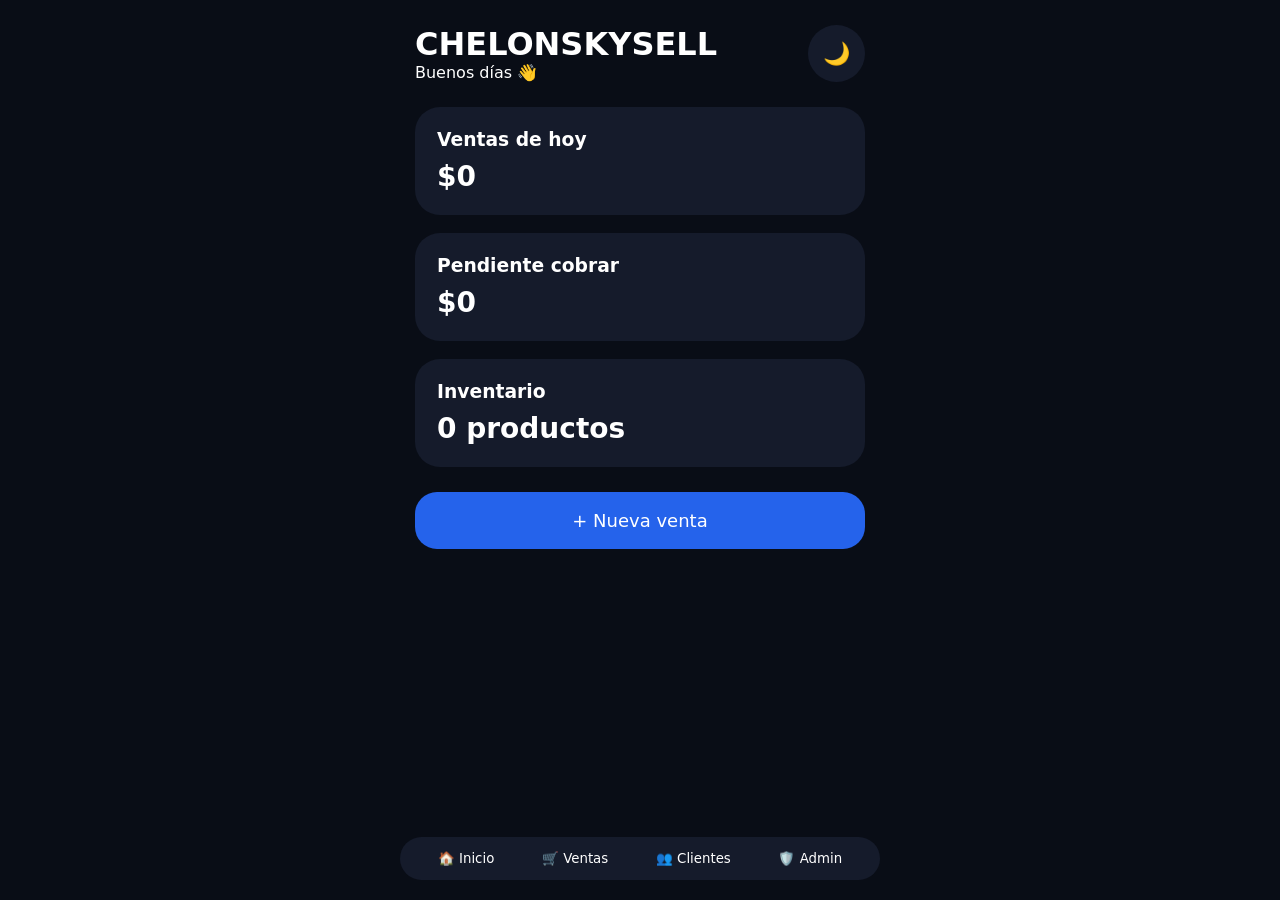
<file: index.html>
<!DOCTYPE html>
<html lang="es">
<head>
<meta charset="UTF-8">
<meta name="viewport" content="width=device-width,initial-scale=1.0">
<title>CHELONSKYSELL</title>
<link rel="stylesheet" href="style.css">
</head>
<body>
<div class="app">
<header class="top">
<div>
<h1>CHELONSKYSELL</h1>
<p id="greeting">Bienvenido 👋</p>
</div>
<button id="themeBtn">🌙</button>
</header>

<section class="cards">
<div class="card"><h3>Ventas de hoy</h3><strong>$0</strong></div>
<div class="card"><h3>Pendiente cobrar</h3><strong>$0</strong></div>
<div class="card"><h3>Inventario</h3><strong>0 productos</strong></div>
</section>

<button class="main-btn">+ Nueva venta</button>

<nav>
<button>🏠 Inicio</button>
<button>🛒 Ventas</button>
<button>👥 Clientes</button>
<button onclick="openAdmin()">🛡️ Admin</button>
</nav>
</div>

<script src="themes.js"></script>
<script src="app.js"></script>
</body>
</html>
</file>
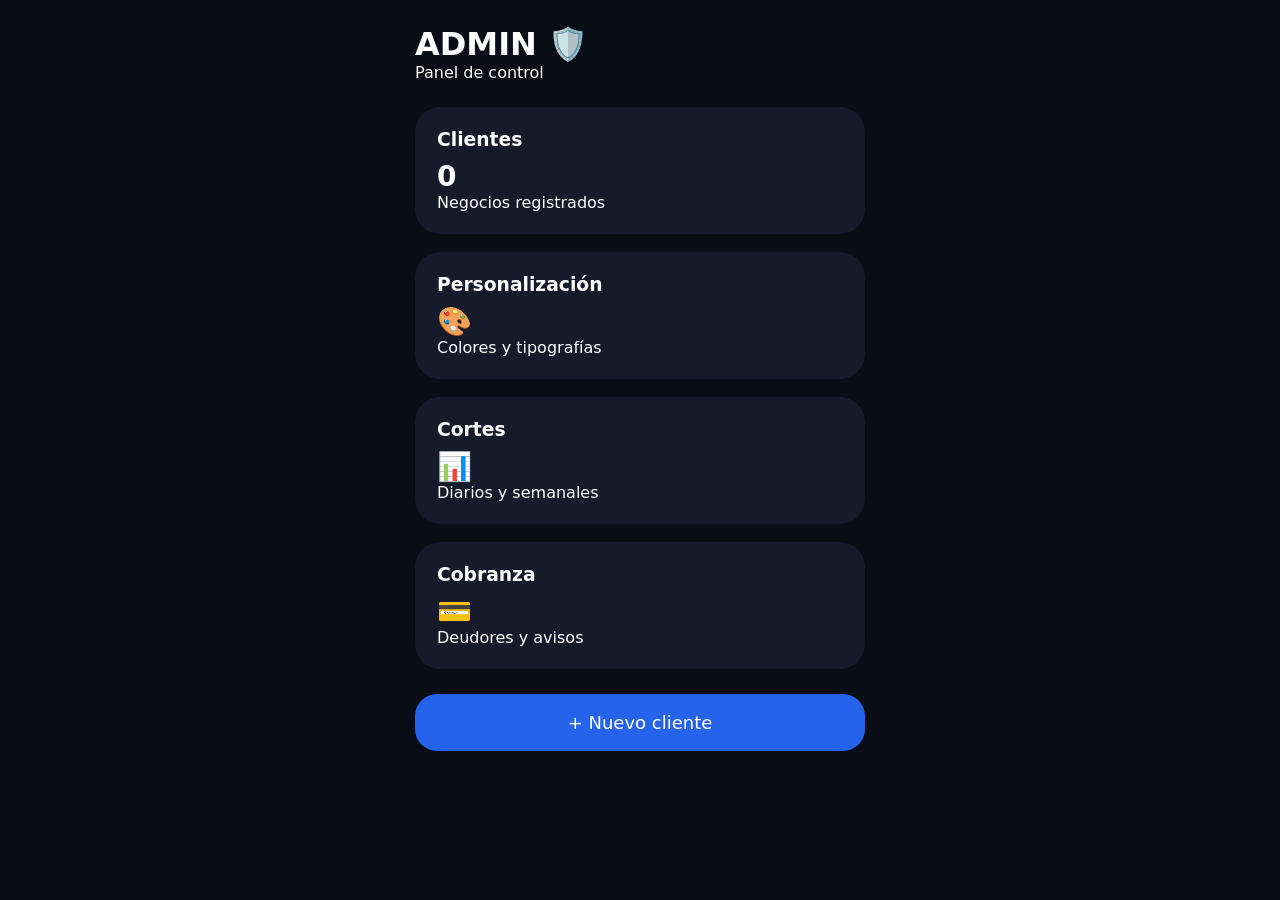
<file: admin.html>
<!DOCTYPE html>
<html lang="es">
<head>
<meta charset="UTF-8">
<meta name="viewport" content="width=device-width,initial-scale=1.0">
<title>Admin CHELONSKYSELL</title>
<link rel="stylesheet" href="style.css">
</head>
<body>
<div class="app">
<header class="top">
<div>
<h1>ADMIN 🛡️</h1>
<p>Panel de control</p>
</div>
</header>

<section class="cards">
<div class="card"><h3>Clientes</h3><strong>0</strong><p>Negocios registrados</p></div>
<div class="card"><h3>Personalización</h3><strong>🎨</strong><p>Colores y tipografías</p></div>
<div class="card"><h3>Cortes</h3><strong>📊</strong><p>Diarios y semanales</p></div>
<div class="card"><h3>Cobranza</h3><strong>💳</strong><p>Deudores y avisos</p></div>
</section>

<button class="main-btn">+ Nuevo cliente</button>
</div>

<script src="themes.js"></script>
<script src="app.js"></script>
</body>
</html>
</file>
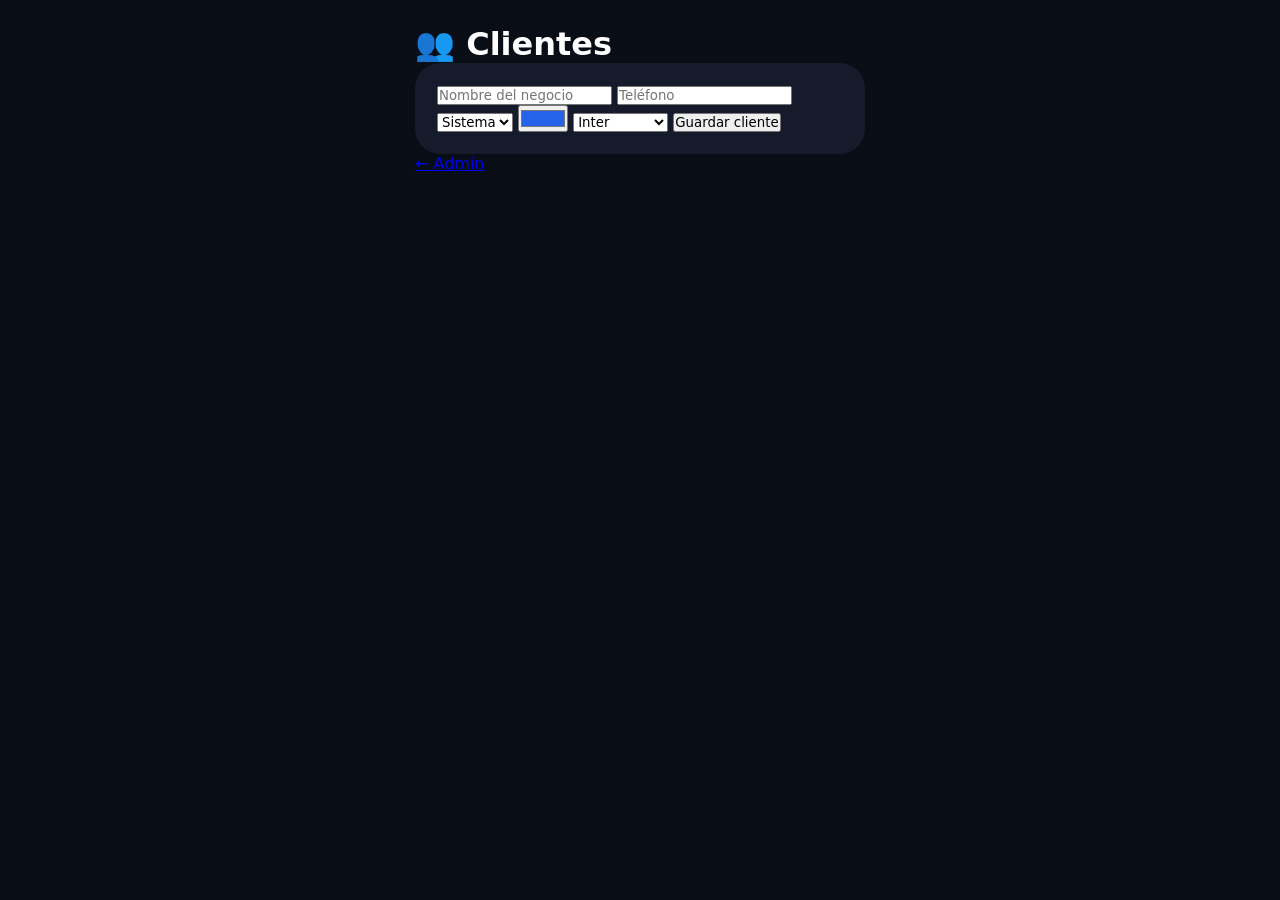
<file: clientes.html>
<!DOCTYPE html>
<html lang="es">
<head>
<meta charset="UTF-8">
<meta name="viewport" content="width=device-width,initial-scale=1">
<title>Clientes</title>
<link rel="stylesheet" href="style.css">
</head>
<body>

<div class="app">

<h1>👥 Clientes</h1>

<div class="card">

<input id="nombre" placeholder="Nombre del negocio">

<input id="telefono" placeholder="Teléfono">

<select id="tema">
<option value="system">Sistema</option>
<option value="light">Claro</option>
<option value="dark">Oscuro</option>
</select>

<input id="color" type="color" value="#2563eb">

<select id="font">
<option>Inter</option>
<option>Poppins</option>
<option>Montserrat</option>
<option>Elegante</option>
</select>

<button onclick="crearCliente()">
Guardar cliente
</button>

</div>

<div id="lista"></div>

<a href="admin.html">← Admin</a>

</div>

<script src="data.js"></script>
<script src="clientes.js"></script>

</body>
</html>
</file>
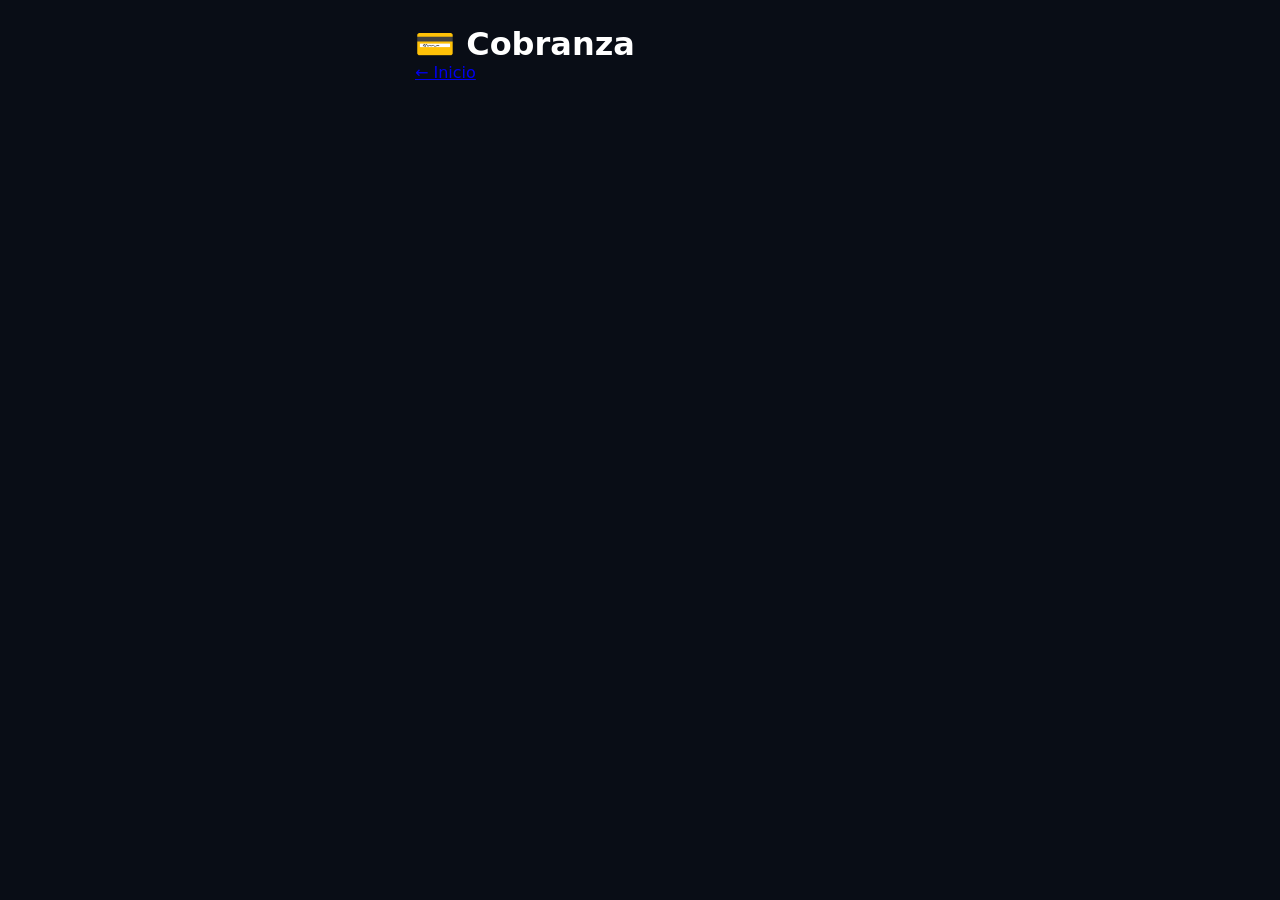
<file: cobranza.html>
<!DOCTYPE html>
<html lang="es">
<head>
<meta charset="UTF-8">
<meta name="viewport" content="width=device-width,initial-scale=1">
<title>Cobranza</title>
<link rel="stylesheet" href="style.css">
</head>

<body>

<div class="app">

<h1>💳 Cobranza</h1>

<div id="lista"></div>

<a href="index.html">← Inicio</a>

</div>


<script src="data.js"></script>
<script src="cobranza.js"></script>

</body>
</html>
</file>
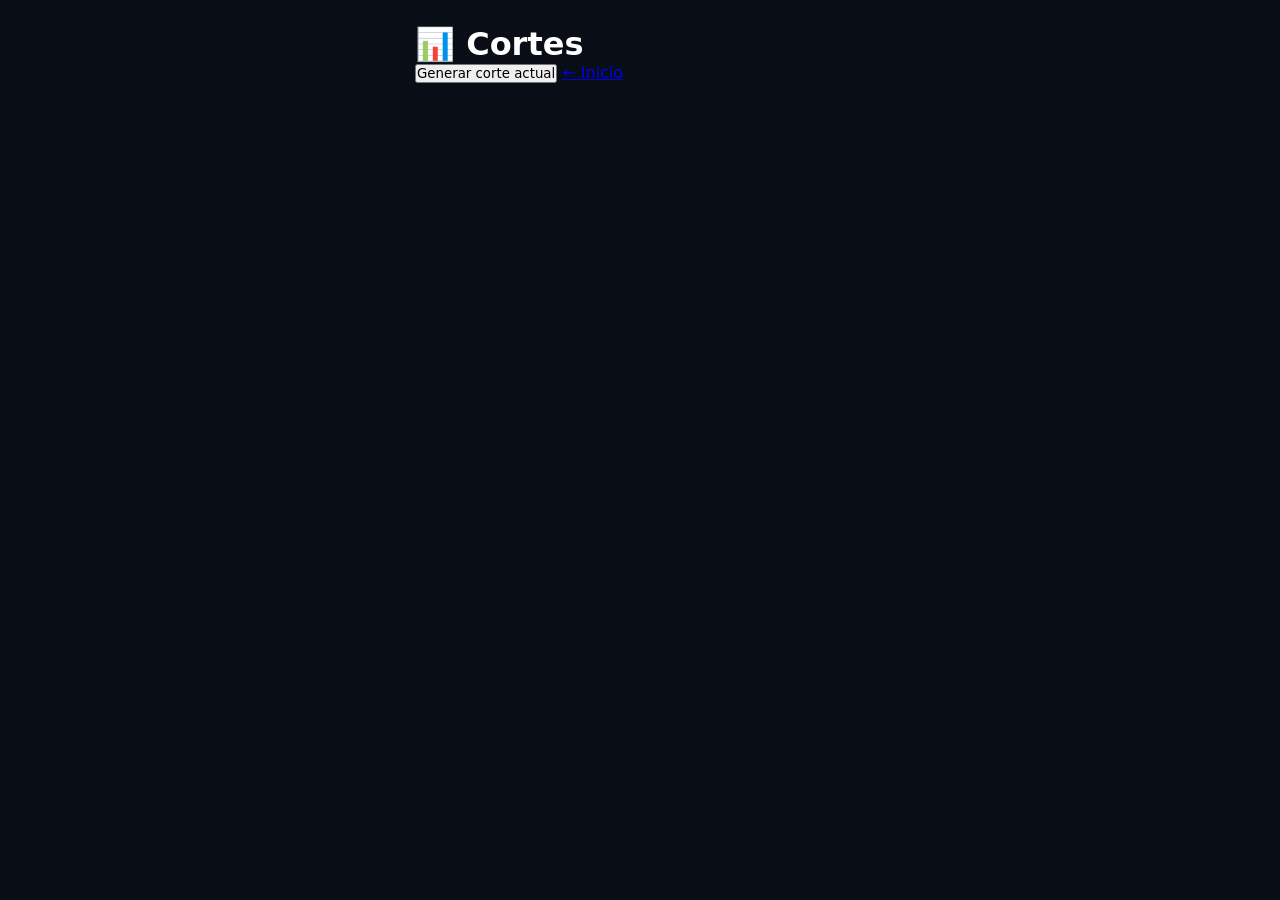
<file: cortes.html>
<!DOCTYPE html>
<html lang="es">
<head>
<meta charset="UTF-8">
<meta name="viewport" content="width=device-width,initial-scale=1">
<title>Cortes</title>
<link rel="stylesheet" href="style.css">
</head>
<body>

<div class="app">

<h1>📊 Cortes</h1>

<div id="reporte"></div>

<button onclick="generarCorte()">
Generar corte actual
</button>

<a href="index.html">← Inicio</a>

</div>

<script src="data.js"></script>
<script src="cortes.js"></script>

</body>
</html>
</file>
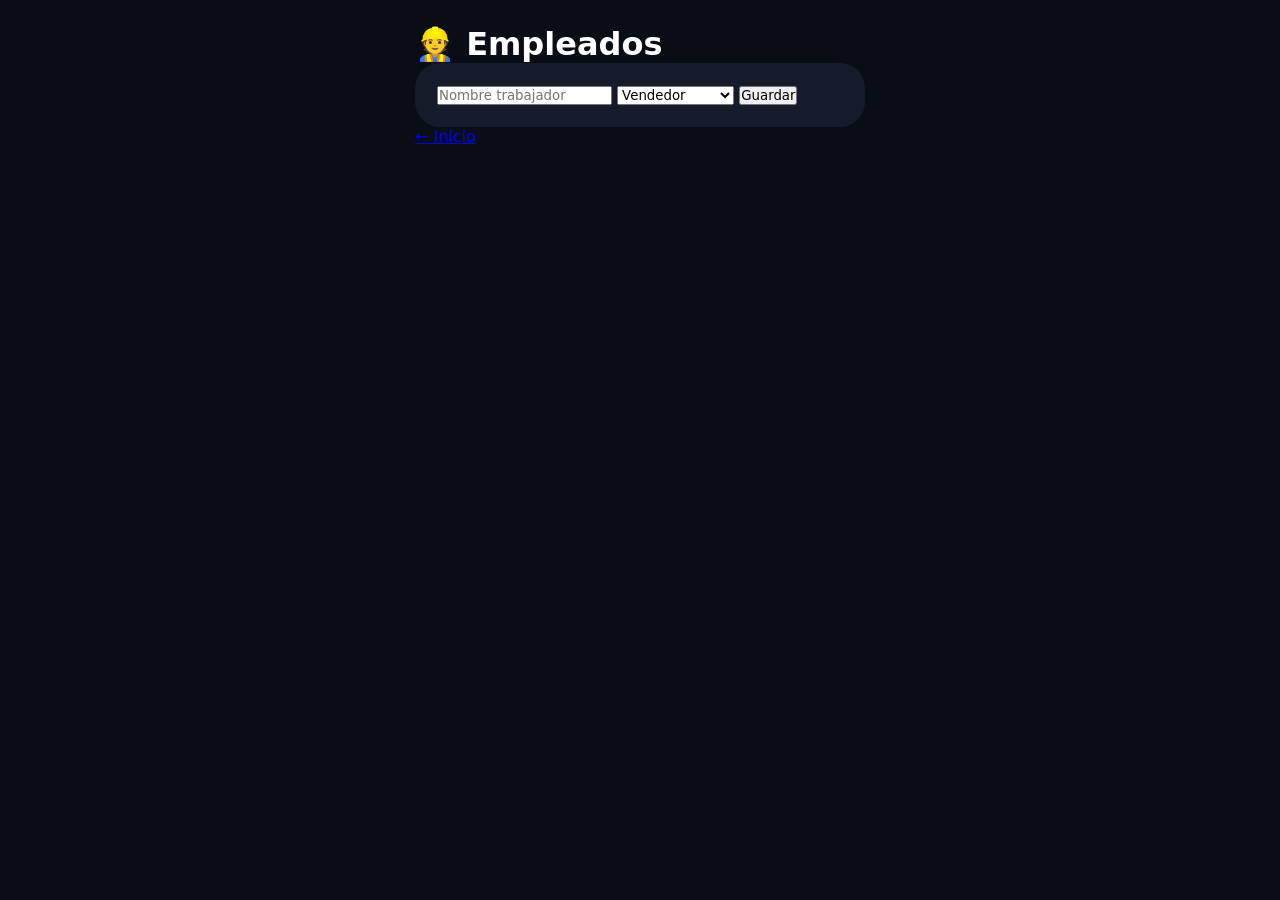
<file: empleados.html>
<!DOCTYPE html>
<html lang="es">
<head>
<meta charset="UTF-8">
<meta name="viewport" content="width=device-width,initial-scale=1">
<title>Empleados</title>
<link rel="stylesheet" href="style.css">
</head>
<body>

<div class="app">

<h1>👷 Empleados</h1>

<div class="card">

<input id="nombre" placeholder="Nombre trabajador">

<select id="rol">
<option>Vendedor</option>
<option>Administrador</option>
<option>Repartidor</option>
</select>

<button onclick="guardarEmpleado()">
Guardar
</button>

</div>

<div id="lista"></div>

<a href="index.html">← Inicio</a>

</div>

<script src="data.js"></script>
<script src="empleados.js"></script>

</body>
</html>
</file>
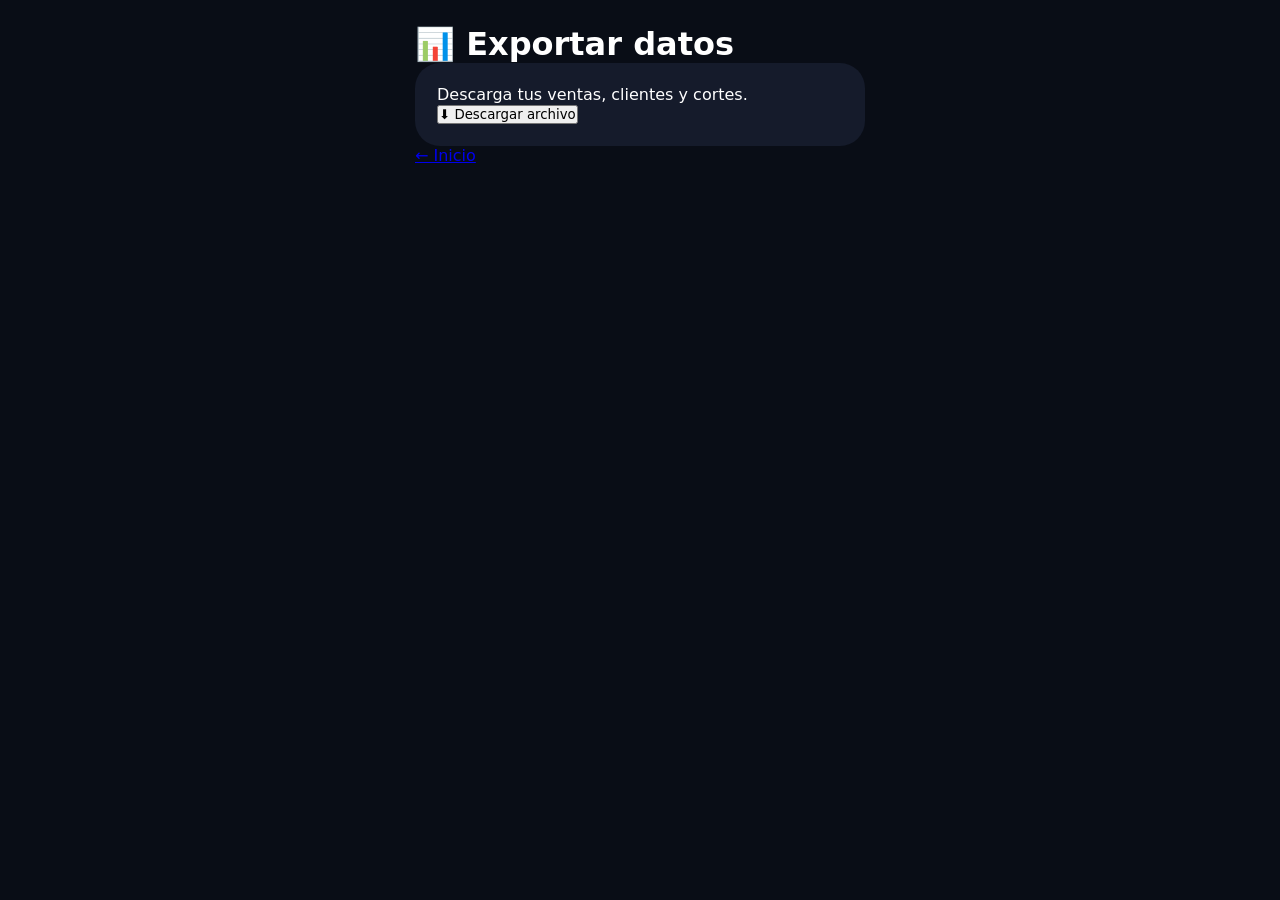
<file: exportar.html>
<!DOCTYPE html>
<html lang="es">
<head>
<meta charset="UTF-8">
<meta name="viewport" content="width=device-width,initial-scale=1">
<title>Exportar</title>
<link rel="stylesheet" href="style.css">
</head>

<body>

<div class="app">

<h1>📊 Exportar datos</h1>

<div class="card">

<p>Descarga tus ventas, clientes y cortes.</p>

<button onclick="exportar()">
⬇️ Descargar archivo
</button>

</div>

<a href="index.html">← Inicio</a>

</div>

<script src="data.js"></script>
<script src="exportar.js"></script>

</body>
</html>
</file>
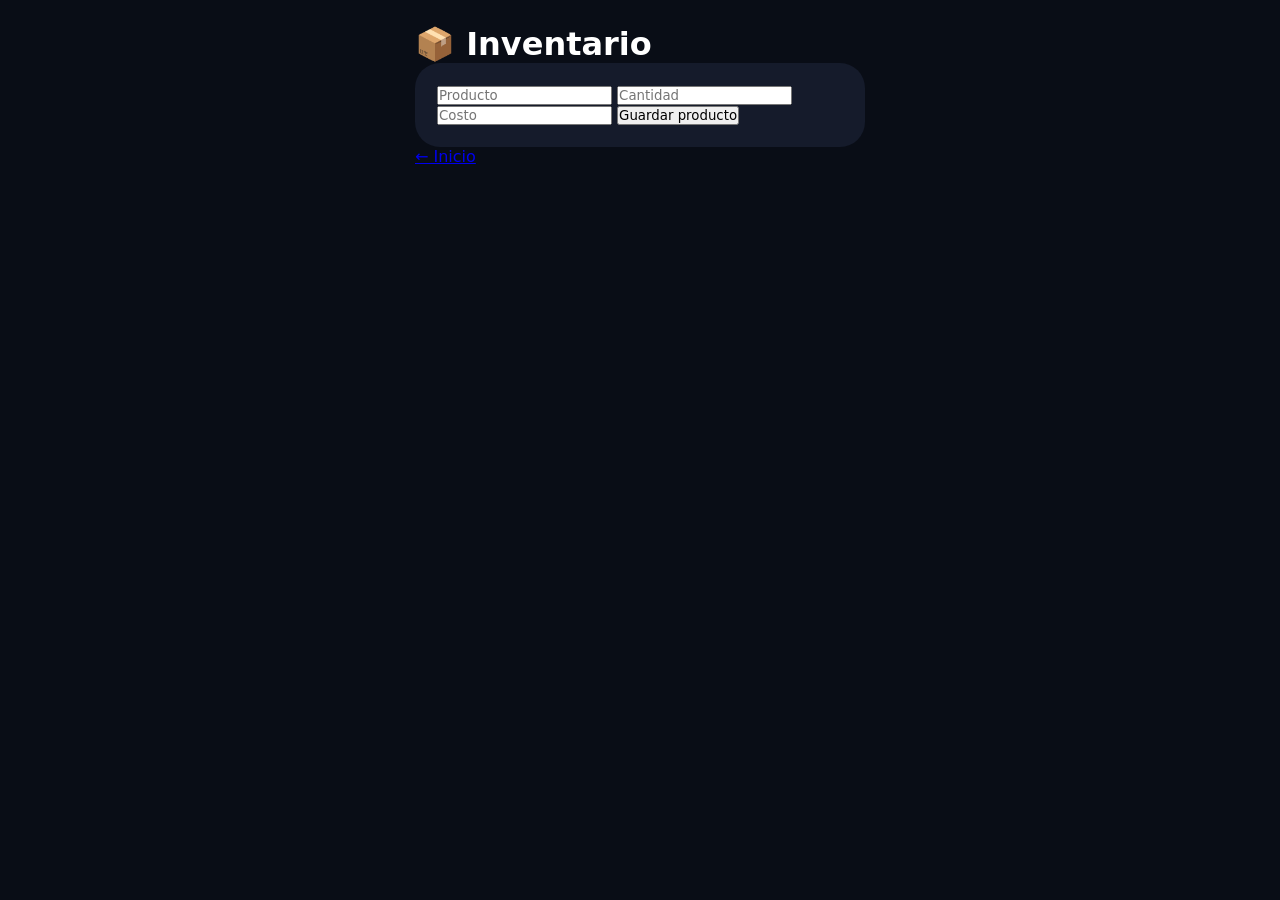
<file: inventario.html>
<!DOCTYPE html>
<html lang="es">
<head>
<meta charset="UTF-8">
<meta name="viewport" content="width=device-width,initial-scale=1">
<title>Inventario</title>
<link rel="stylesheet" href="style.css">
</head>

<body>

<div class="app">

<h1>📦 Inventario</h1>

<div class="card">

<input id="producto" placeholder="Producto">

<input id="stock" type="number" placeholder="Cantidad">

<input id="costo" type="number" placeholder="Costo">


<button onclick="agregarProducto()">
Guardar producto
</button>

</div>


<div id="lista"></div>

<a href="index.html">← Inicio</a>

</div>


<script src="data.js"></script>
<script src="inventario.js"></script>

</body>
</html>
</file>
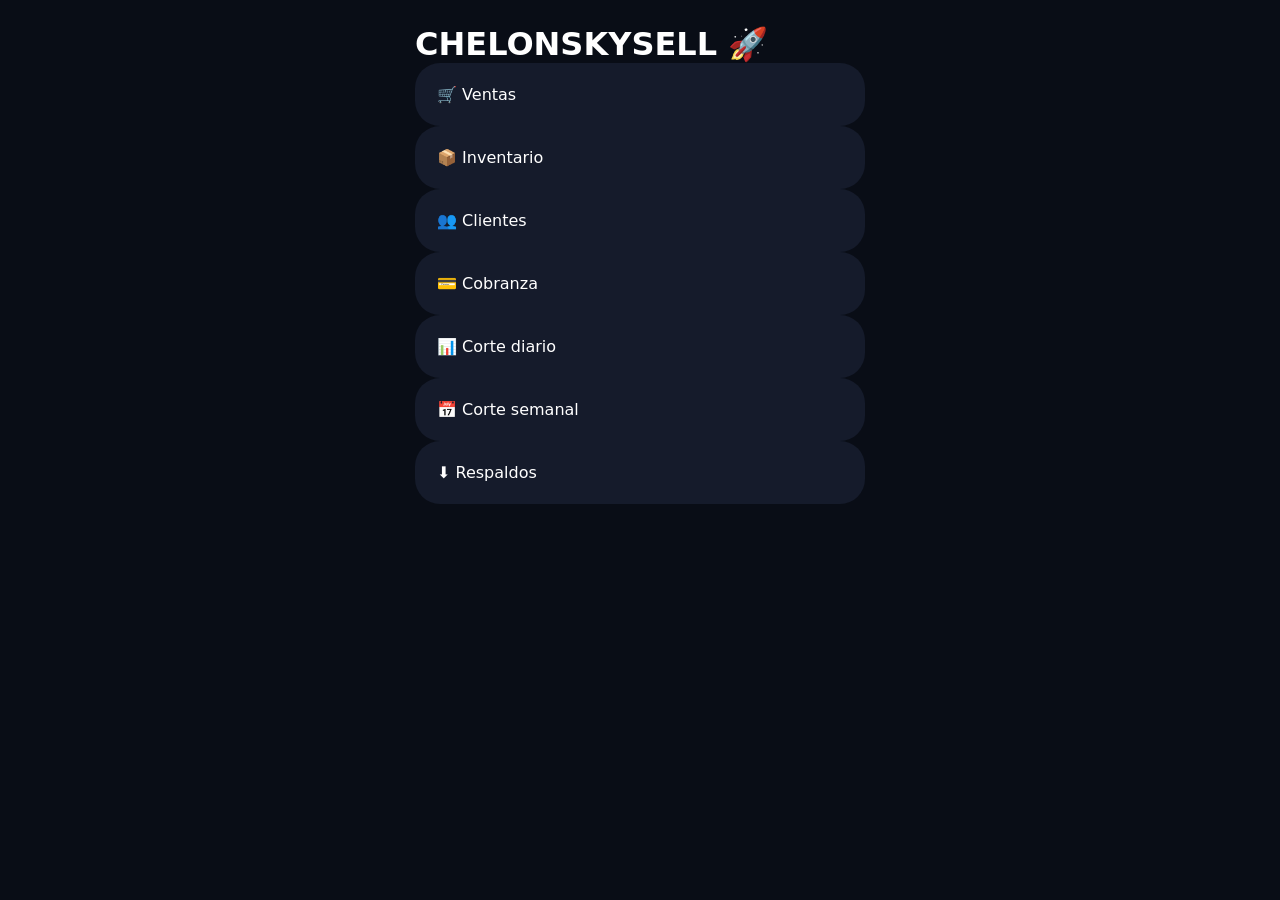
<file: menu.html>
<!DOCTYPE html>
<html lang="es">
<head>
<meta charset="UTF-8">
<meta name="viewport" content="width=device-width,initial-scale=1">
<title>Menu</title>
<link rel="stylesheet" href="style.css">
</head>

<body>

<div class="app">

<h1>CHELONSKYSELL 🚀</h1>

<div class="card" onclick="abrirModulo('ventas.html')">
🛒 Ventas
</div>

<div class="card" onclick="abrirModulo('inventario.html')">
📦 Inventario
</div>

<div class="card" onclick="abrirModulo('clientes.html')">
👥 Clientes
</div>

<div class="card" onclick="abrirModulo('cobranza.html')">
💳 Cobranza
</div>

<div class="card" onclick="abrirModulo('cortes.html')">
📊 Corte diario
</div>

<div class="card" onclick="abrirModulo('semanal.html')">
📅 Corte semanal
</div>

<div class="card" onclick="abrirModulo('exportar.html')">
⬇️ Respaldos
</div>

</div>

<script src="menu.js"></script>

</body>
</html>
</file>
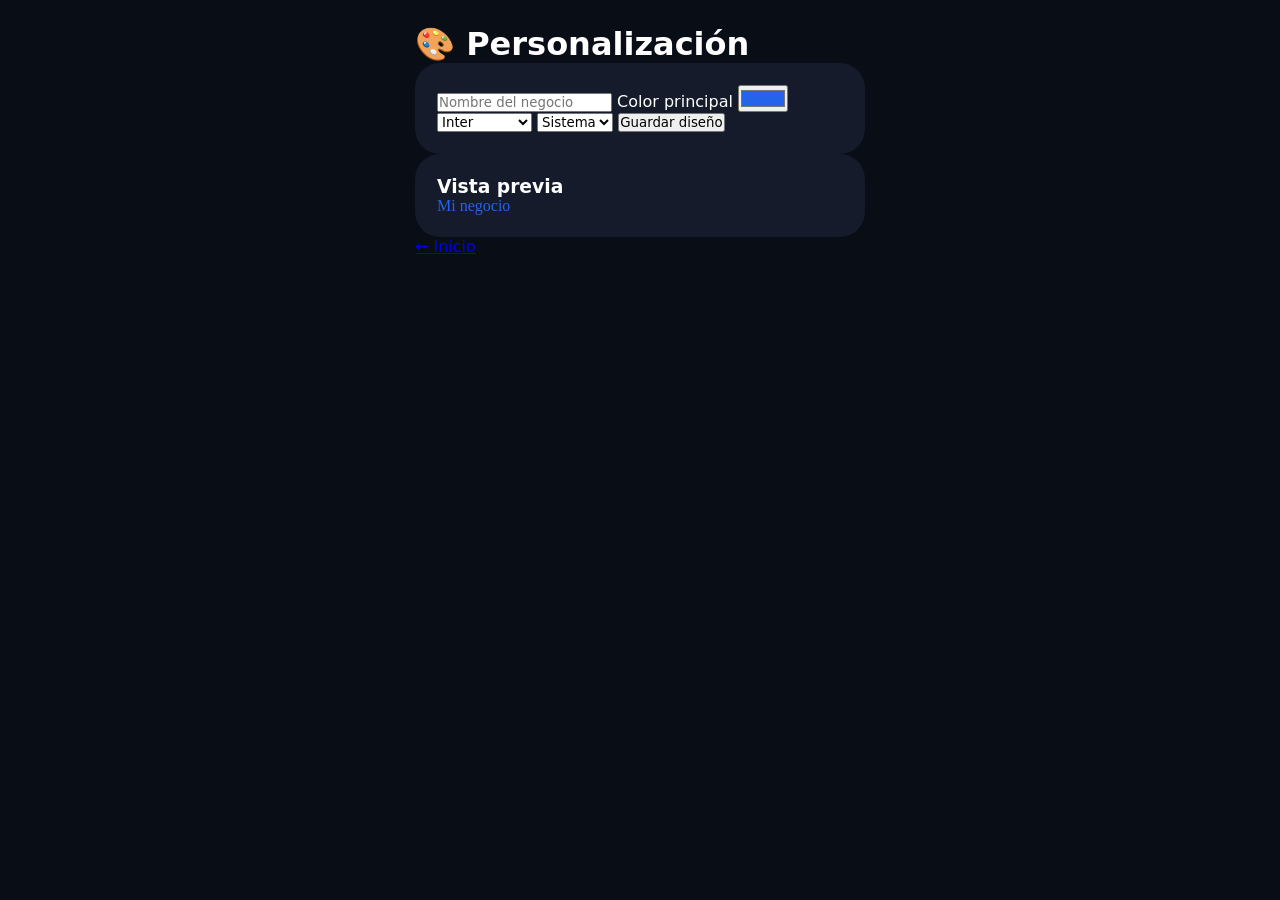
<file: personalizar.html>
<!DOCTYPE html>
<html lang="es">
<head>
<meta charset="UTF-8">
<meta name="viewport" content="width=device-width,initial-scale=1">
<title>Personalización</title>
<link rel="stylesheet" href="style.css">
</head>
<body>

<div class="app">

<h1>🎨 Personalización</h1>

<div class="card">

<input id="negocio" placeholder="Nombre del negocio">

<label>Color principal</label>
<input id="color" type="color" value="#2563eb">

<select id="fuente">
<option>Inter</option>
<option>Poppins</option>
<option>Montserrat</option>
<option>Elegante</option>
</select>

<select id="tema">
<option>Sistema</option>
<option>Claro</option>
<option>Oscuro</option>
</select>

<button onclick="guardarConfig()">
Guardar diseño
</button>

</div>

<div class="card">
<h3>Vista previa</h3>
<p id="preview">Mi negocio</p>
</div>

<a href="index.html">← Inicio</a>

</div>

<script src="data.js"></script>
<script src="personalizar.js"></script>

</body>
</html>
</file>
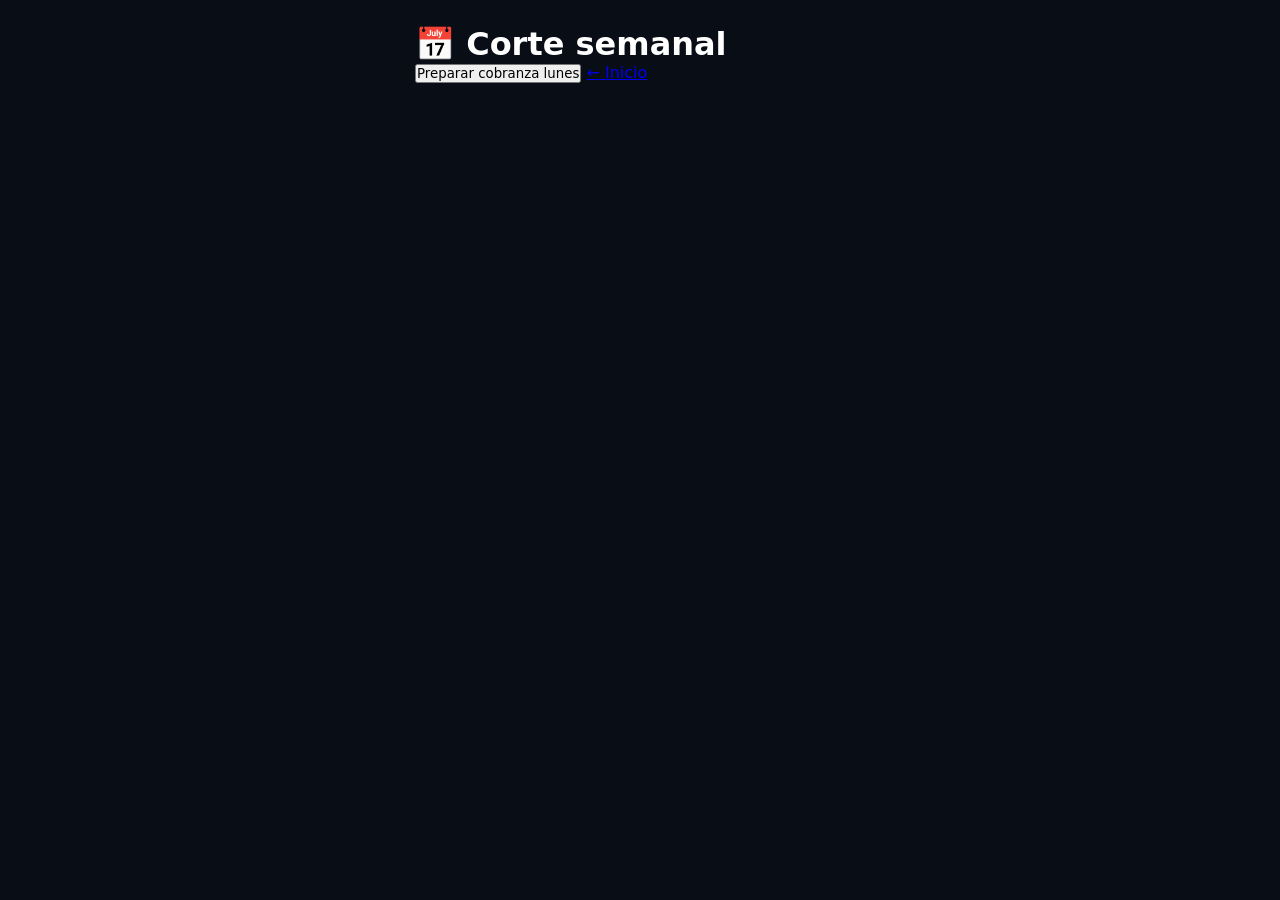
<file: semanal.html>
<!DOCTYPE html>
<html lang="es">
<head>
<meta charset="UTF-8">
<meta name="viewport" content="width=device-width,initial-scale=1">
<title>Corte semanal</title>
<link rel="stylesheet" href="style.css">
</head>
<body>

<div class="app">

<h1>📅 Corte semanal</h1>

<div id="resumen"></div>

<button onclick="generarSemana()">
Preparar cobranza lunes
</button>

<a href="index.html">← Inicio</a>

</div>

<script src="data.js"></script>
<script src="semanal.js"></script>

</body>
</html>
</file>
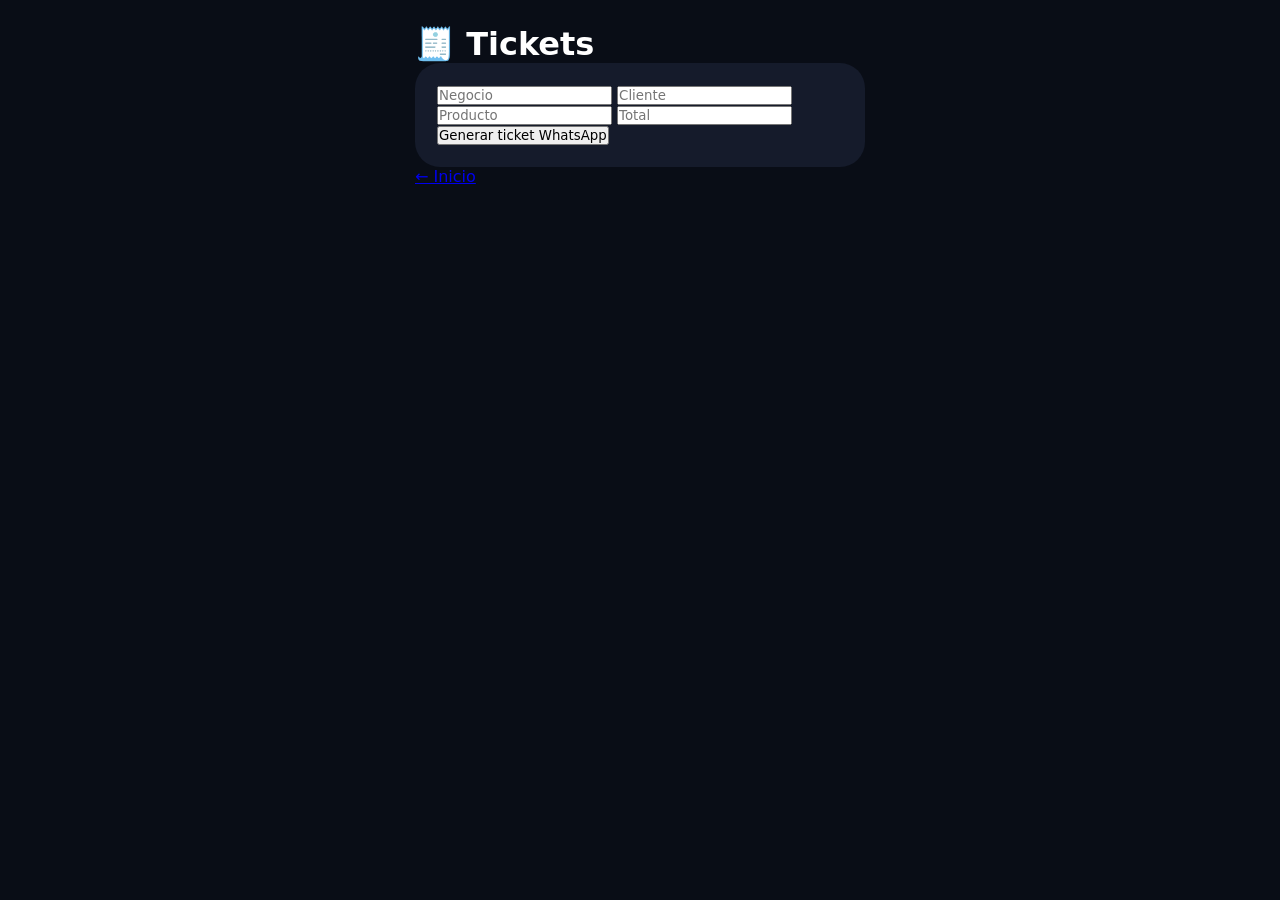
<file: tickets.html>
<!DOCTYPE html>
<html lang="es">
<head>
<meta charset="UTF-8">
<meta name="viewport" content="width=device-width,initial-scale=1">
<title>Tickets</title>
<link rel="stylesheet" href="style.css">
</head>
<body>

<div class="app">

<h1>🧾 Tickets</h1>

<div class="card">

<input id="negocio" placeholder="Negocio">

<input id="cliente" placeholder="Cliente">

<input id="producto" placeholder="Producto">

<input id="total" placeholder="Total">


<button onclick="crearTicket()">
Generar ticket WhatsApp
</button>

</div>

<div id="resultado"></div>

<a href="index.html">← Inicio</a>

</div>

<script src="tickets_avanzado.js"></script>

</body>
</html>
</file>
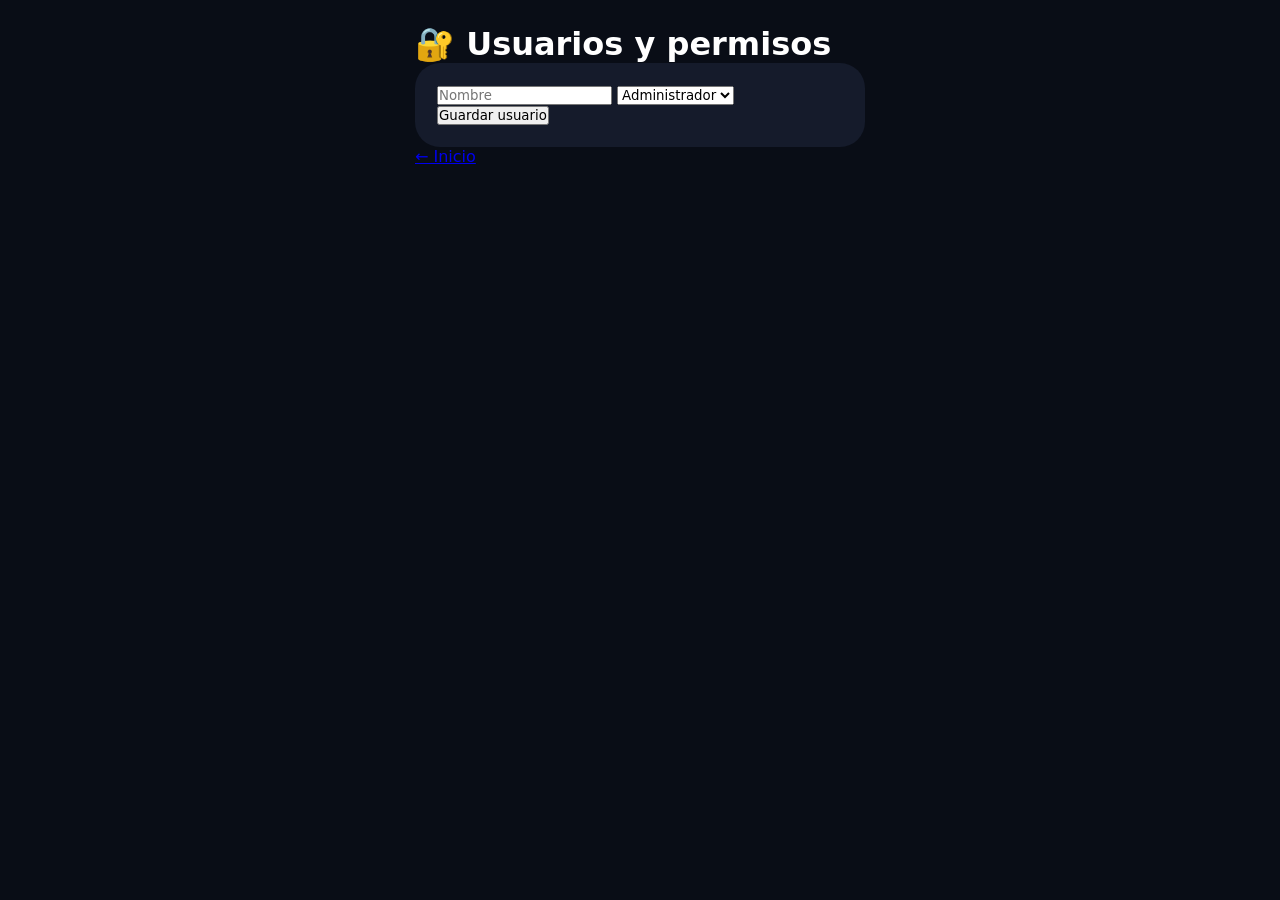
<file: usuarios.html>
<!DOCTYPE html>
<html lang="es">
<head>
<meta charset="UTF-8">
<meta name="viewport" content="width=device-width,initial-scale=1">
<title>Usuarios</title>
<link rel="stylesheet" href="style.css">
</head>
<body>

<div class="app">

<h1>🔐 Usuarios y permisos</h1>

<div class="card">

<input id="nombre" placeholder="Nombre">

<select id="rol">
<option>Administrador</option>
<option>Vendedor</option>
<option>Repartidor</option>
</select>

<button onclick="crearUsuario()">
Guardar usuario
</button>

</div>

<div id="lista"></div>

<a href="index.html">← Inicio</a>

</div>

<script src="data.js"></script>
<script src="usuarios.js"></script>

</body>
</html>
</file>
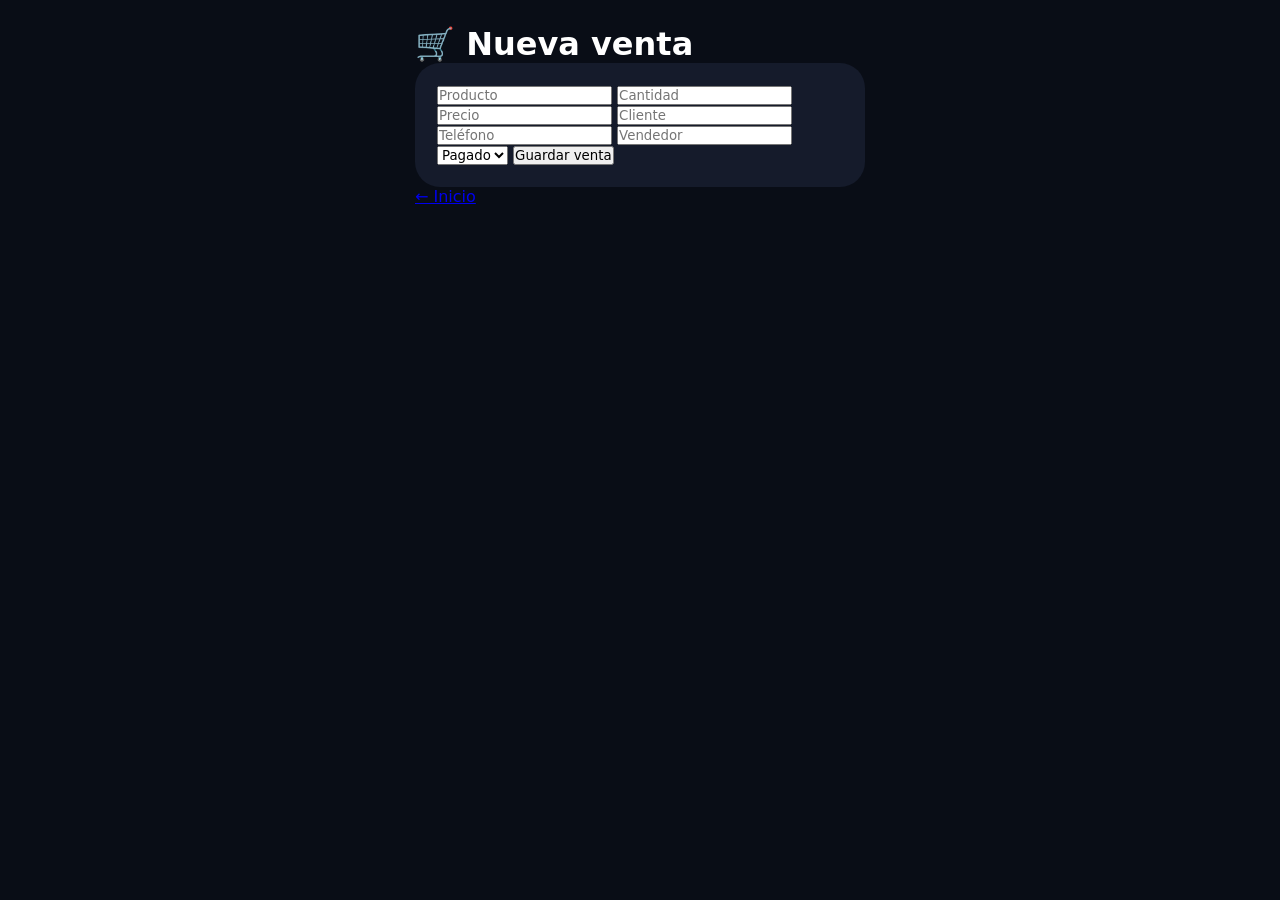
<file: ventas.html>
<!DOCTYPE html>
<html lang="es">
<head>
<meta charset="UTF-8">
<meta name="viewport" content="width=device-width,initial-scale=1">
<title>Ventas</title>
<link rel="stylesheet" href="style.css">
</head>
<body>

<div class="app">

<h1>🛒 Nueva venta</h1>

<div class="card">

<input id="producto" placeholder="Producto">

<input id="cantidad" type="number" placeholder="Cantidad">

<input id="precio" type="number" placeholder="Precio">


<input id="cliente" placeholder="Cliente">

<input id="telefono" placeholder="Teléfono">


<input id="vendedor" placeholder="Vendedor">


<select id="pago">
<option>Pagado</option>
<option>Crédito</option>
</select>


<button onclick="registrarVenta()">
Guardar venta
</button>

</div>


<div id="ventas"></div>

<a href="index.html">← Inicio</a>

</div>


<script src="data.js"></script>
<script src="ventas.js"></script>
<script src="tickets.js"></script>

</body>
</html>
</file>
<file: style.css>
*{box-sizing:border-box;margin:0;padding:0;font-family:system-ui}
:root{--primary:#2563eb;--bg:#090d16;--card:#151b2b;--text:#fff}
body{background:var(--bg);color:var(--text);min-height:100vh}
.app{max-width:500px;margin:auto;padding:25px}
.top{display:flex;justify-content:space-between;margin-bottom:25px}
#themeBtn{border:0;background:var(--card);padding:15px;border-radius:50%;font-size:22px}
.cards{display:grid;gap:18px}
.card{background:var(--card);padding:22px;border-radius:25px}
.card strong{display:block;font-size:28px;margin-top:10px}
.main-btn{width:100%;margin-top:25px;padding:18px;border:0;border-radius:22px;background:var(--primary);color:white;font-size:18px}
nav{position:fixed;bottom:20px;left:50%;transform:translateX(-50%);width:90%;max-width:480px;background:var(--card);border-radius:25px;display:flex;justify-content:space-around;padding:14px}
nav button{background:none;border:0;color:var(--text)}
</file>
